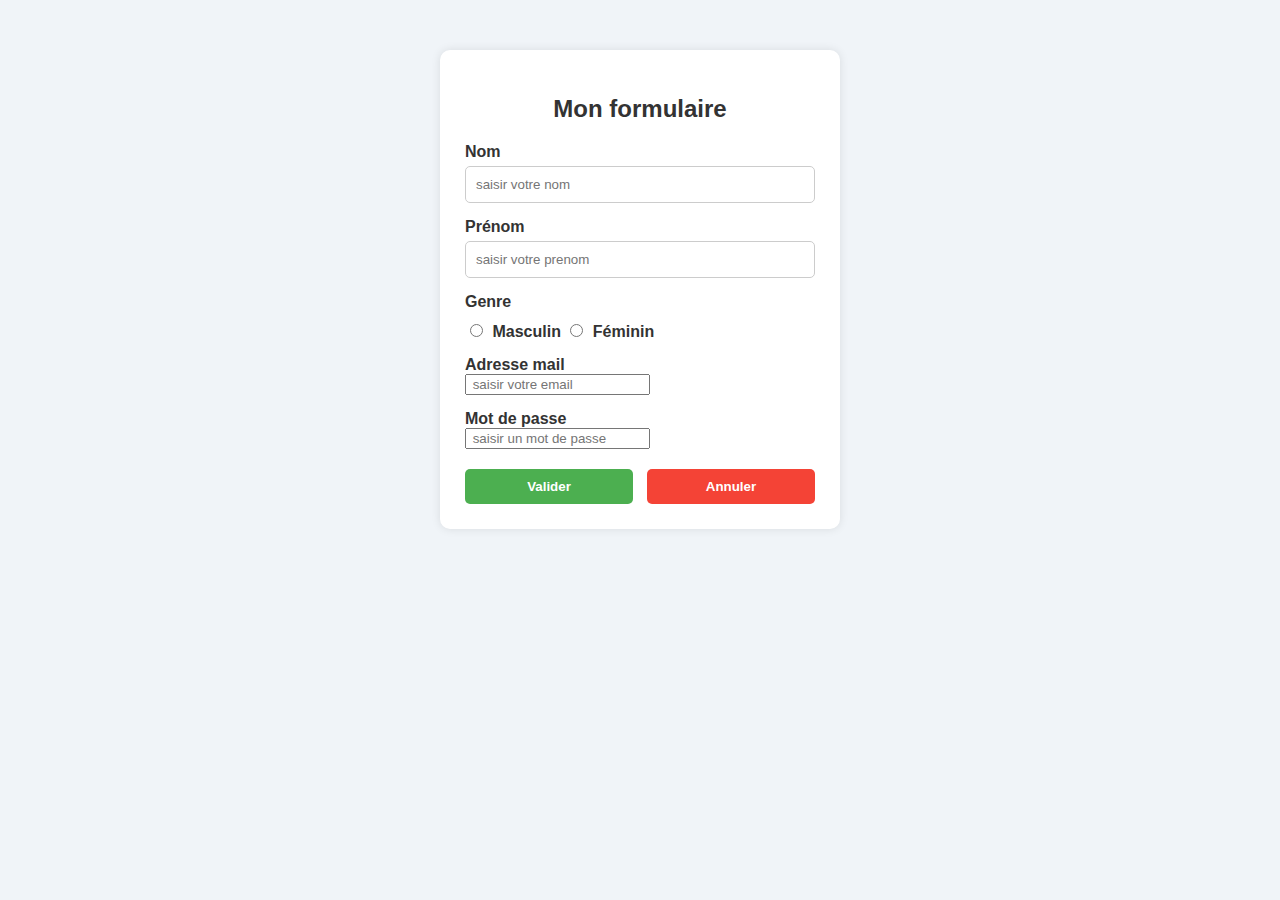
<file: formulaire.html>
<!DOCTYPE html>
<html lang="en">
<head>
    <link rel="stylesheet"  type="text/css" href="style7.css">
    <meta charset="UTF-8">
    <meta name="viewport" content="width=device-width, initial-scale=1.0">
    <title>formulaire</title>
</head>
<body>
  <form action="traitement.php" method="post">
    <h2> Mon formulaire</h2>

    <label for="nom">Nom </label>
    <input type="text" placeholder="saisir votre nom" id="nom" name="nom" required>

    <label for="prenom">Prénom </label>
    <input type="text" placeholder="saisir votre prenom" id="prenom" name="prenom" required>

    <label>Genre </label>
    <div class="genre-options">
      <input type="radio" id="masculin" name="genre" value="masculin" required>
      <label for="masculin" style="display:inline;">Masculin</label>

      <input type="radio" id="feminin" name="genre" value="feminin" required>
      <label for="feminin" style="display:inline;">Féminin</label>
    </div>

    <label for="email"> Adresse mail</label>
    <input type="email" placeholder=" saisir votre email" name="email" required>
    <label for="password">Mot de passe </label>
    <input type="password" placeholder=" saisir un mot de passe" id="password" name="password" required>

    <div class="buttons">
      <button type="submit">Valider</button>
      <button type="reset">Annuler</button>
    </div>
  </form>
</body>
</html>
</file>
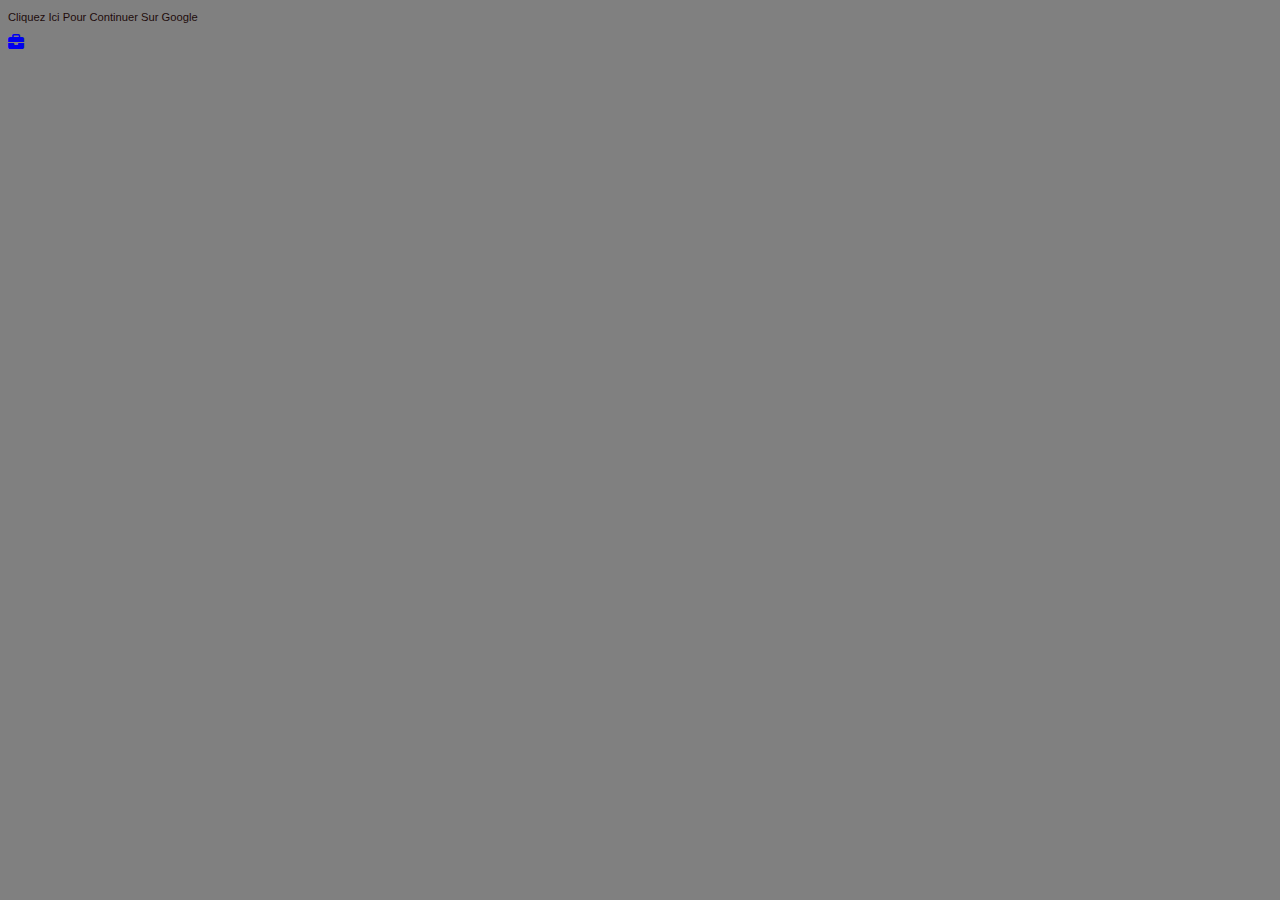
<file: icone.html>
<!DOCTYPE html>
<html lang="en">
<head>
    <link rel="stylesheet"  type="text/css" href="style2.css">
    <meta charset="UTF-8">
    <meta name="viewport" content="width=device-width, initial-scale=1.0">
    <title>icone</title>
    <link rel="stylesheet" href="https://cdnjs.cloudflare.com/ajax/libs/font-awesome/6.7.2/css/all.min.css" integrity="sha512-Evv84Mr4kqVGRNSgIGL/F/aIDqQb7xQ2vcrdIwxfjThSH8CSR7PBEakCr51Ck+w+/U6swU2Im1vVX0SVk9ABhg==" crossorigin="anonymous" referrerpolicy="no-referrer" />
</head>
<body>
        <div class="icon">  
            <p> Cliquez ici pour continuer sur google </p>
            <a href="http://www.google.com" class="icone"> <i class="fa-solid fa-briefcase"> </i> </a>
        </div>
</body>
</html>
</file>
<file: style7.css>
body {
    background-color: #f0f4f8;
    font-family: Arial, sans-serif;
  }

  form {
    background-color: #ffffff;
    width: 350px;
    margin: 50px auto;
    padding: 25px;
    border-radius: 10px;
    box-shadow: 0 0 10px rgba(0, 0, 0, 0.1);
  }

  h2 {
    text-align: center;
    color: #333;
  }

  label {
    display: block;
    margin-top: 15px;
    font-weight: bold;
    color: #333;
  }

  input[type="text"],
  input[type="password"]
  input[type="email"] {
    width: 100%;
    padding: 10px;
    margin-top: 5px;
    border: 1px solid #ccc;
    border-radius: 5px;
    box-sizing: border-box;
    top: 30px;
  }

  .genre-options {
    margin-top: 10px;
  }

  .genre-options input {
    margin-right: 5px;
  }

  .buttons {
    margin-top: 20px;
    display: flex;
    justify-content: space-between;
  }

  button {
    width: 48%;
    padding: 10px;
    border: none;
    border-radius: 5px;
    font-weight: bold;
    cursor: pointer;
  }

  button[type="submit"] {
    background-color: #4CAF50;
    color: white;
  }

  button[type="reset"] {
    background-color: #f44336;
    color: white;
  }

  button:hover {
    opacity: 0.9;
  }
</file>
<file: style2.css>
body{
    background-color: gray;
    width: 300px;
    height: 50px;
    border-radius: white solid;
    border: 30%;
}
 p{
    font-family: Arial, Helvetica, sans-serif;
    font-size: 70%;
    color: rgb(32, 12, 12);
    text-transform: capitalize;
    display: block;
}
icone{
    display: flex;
}
</file>
